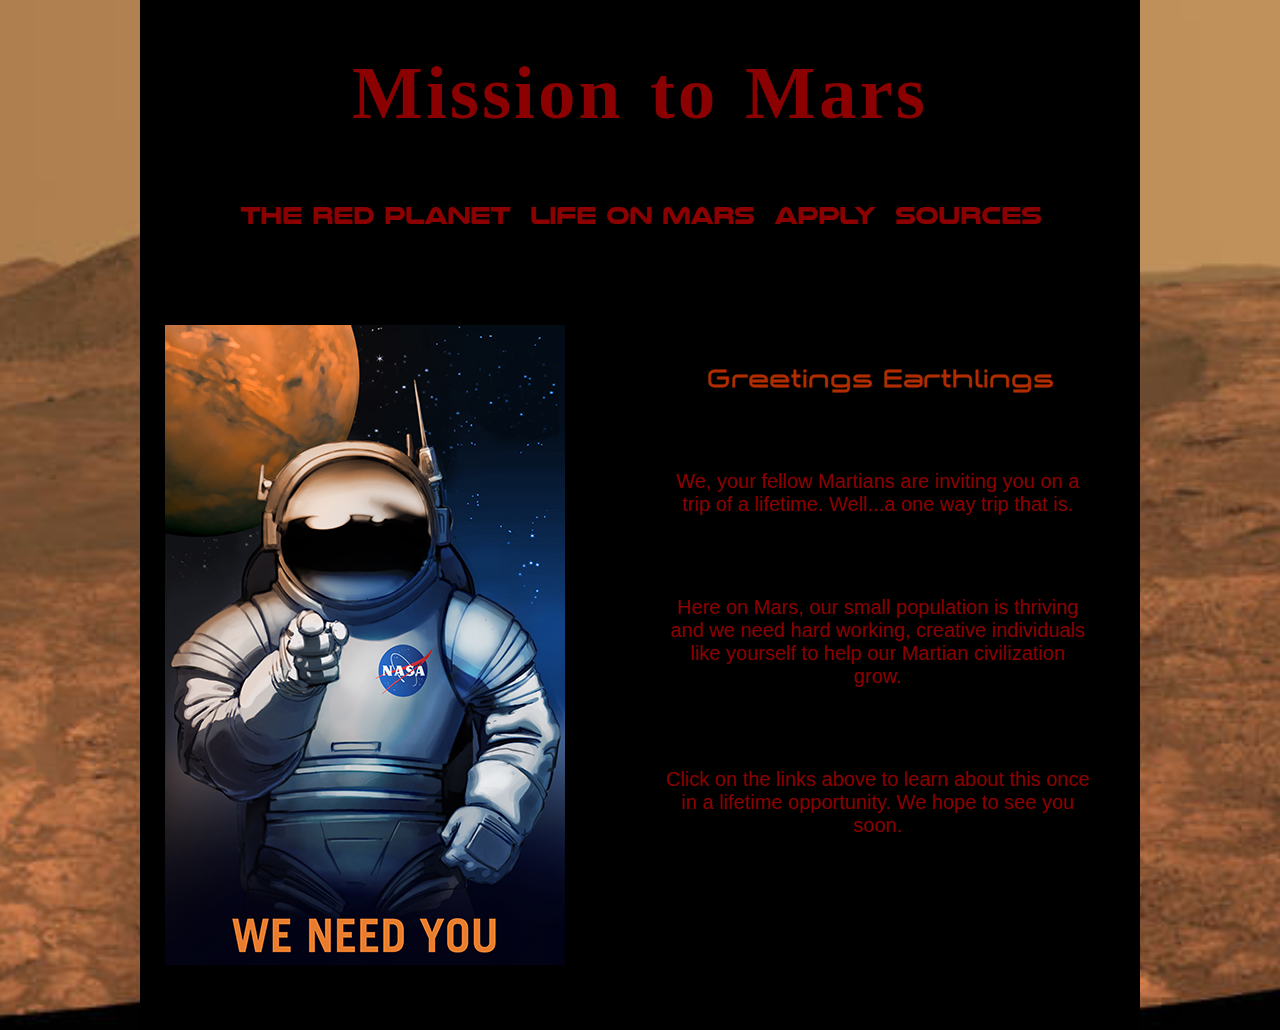
<file: index.html>
<!DOCTYPE html>
<html>
    <head>
        <meta charset="utf-8">
        <title> Mission to Mars </title>
        <link rel="stylesheet" href="css/style.css" type="text/css">
    </head>
    
    <body id ="index-body">
    	<div id="index-background">
    		<div id="index-container">
	            <header id ="index-header"> <strong> Mission to Mars </strong> </header>
	            
	            <nav class="navigation"> 
	                
	                <a class="nav-links" href="theredplanet.html"> The Red Planet </a>
	            
	                <a class="nav-links" href="lifeonmars.html"> Life on Mars </a>
	            
	                <a class="nav-links" href="apply.html"> Apply </a> 
	                
	                <a class="nav-links" href="sources.html"> Sources </a>
	            
	            </nav>
	            
	            <div id="photo">
	            
	                <img id="index-image" src="images/WeNeedYou.jpg" alt="WeNeedYou"> 
	            
	            </div>
	            
	            <article id="index-article">
	                
	                <br>
	                <br> 
	                <br>  
	                
	                <h1 id="index-title"> Greetings Earthlings </h1>

	                <p class="index-p"> We, your fellow Martians are inviting you on a trip of a lifetime. Well...a one way trip that is. </p>
	 
	                <p class="index-p"> Here on Mars, our small population is thriving and we need hard working, creative individuals like yourself to help our Martian civilization grow. </p>
	                
	                <p class="index-p"> Click on the links above to learn about this once in a lifetime opportunity. We hope to see you soon. </p>
	            
	            </article>
        	</div>

    	</div>
    </body>
</html>
</file>
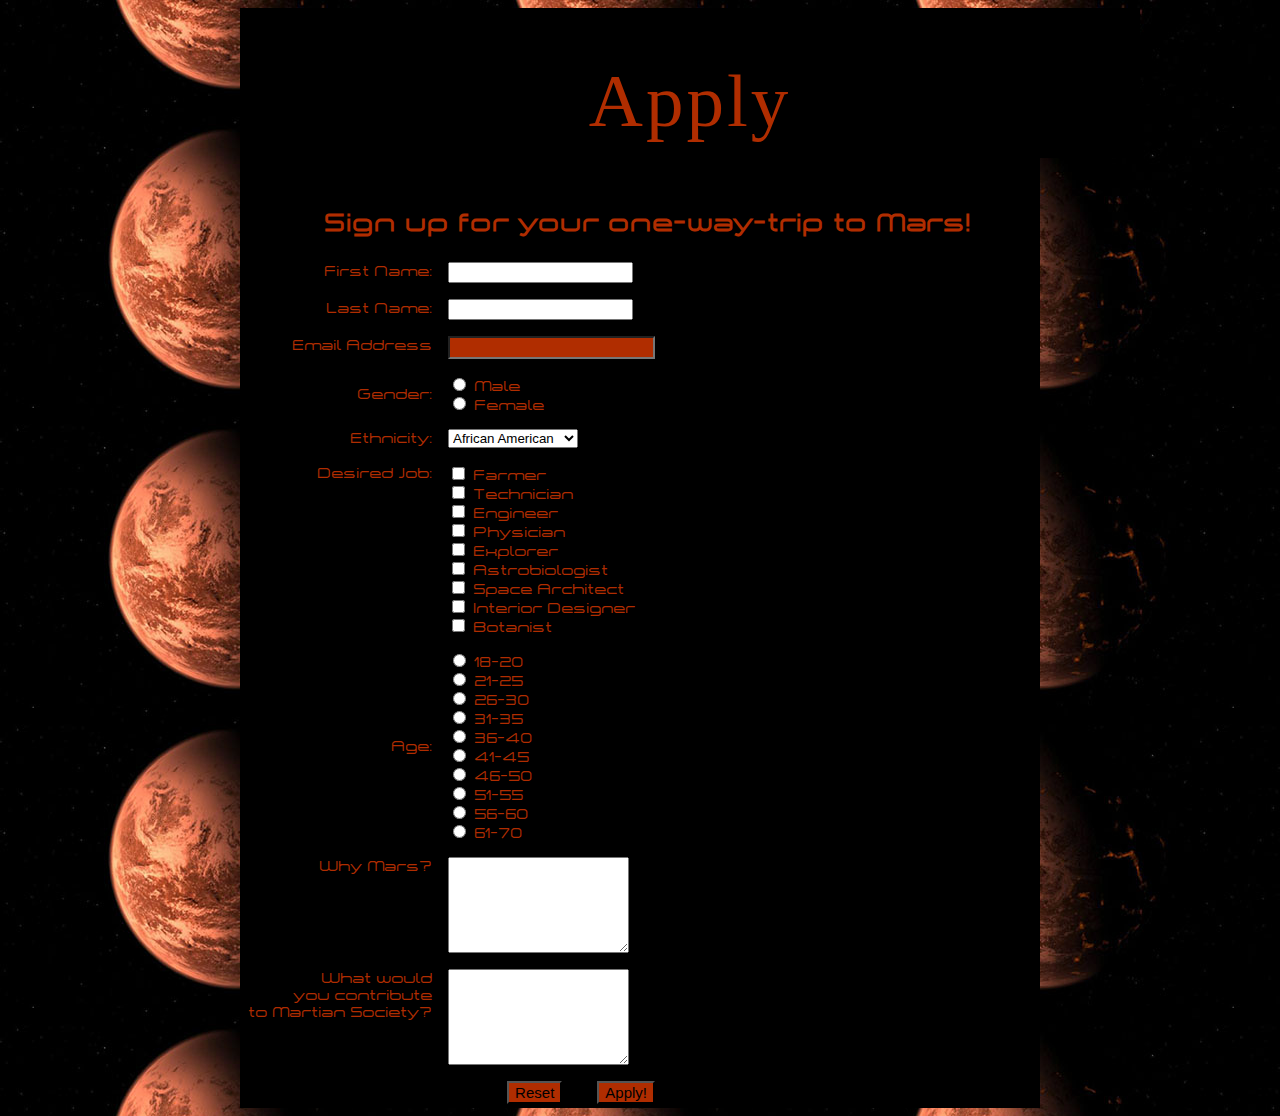
<file: apply.html>
<!DOCTYPE html>
<html>
<head>
    <meta charset="utf-8">
    <title> Apply </title>
    <link rel="stylesheet" href="css/style.css" type="text/css">
</head>
<body id="apply-background">
    <div id="apply-container">
        <header id="apply-header"> Apply </header>
        
        <h1 id="apply-title"> Sign up for your one-way-trip to Mars! </h1>
        
        <form>
            <table id="apply-table" border="0" cellpadding="8" cellspacing="0">
                <tr>
                    <td align="right" valign="top"> First Name: </td>
                    <td> <input type="text" size="20" name="first"> </td>
                </tr>
                
                <tr>
                    <td align="right" valign="top"> Last Name: </td>
                    <td> <input type="text" size="20" name="last"> </td>
                </tr>

                <tr>
                    <td align="right" valign="top"> Email Address </td>
                    <td> <input class="apply-input" type="text" size="20" name="last"> </td>
                </tr>

                <tr>
                    <td align="right"> Gender: </td>
                    <td> 
                        <input class="apply-input" type="radio" name="size" value="small"> Male
                        <br> 
                        <input class="apply-input" type="radio" name="size" value="medium"> Female
                        <br>
                    </tr>

                <tr>
                    <td align="right" valign="top"> Ethnicity: </td>
                    <td> 
                        <select name="ethniticty">
                            
                            <option value="africanamerican"> 
                            African American
                            </option>
                            
                            <option value="indian">
                            Indian
                            </option>
                            
                            <option value="pascificislander">
                            Pacific Islander
                            </option>
                            
                            <option value="white/caucasian">
                            White/Causcasian
                            </option>
                            
                            <option value="nativeamerican">
                            Native American
                            </option>
                            
                            <option value="middleeastern">
                            Middle Eastern
                            </option>
                            
                            <option value="asianamerican"> 
                            Asian American
                            </option>  
                            
                            <option value="northafrican"> 
                            North African
                            </option>  
                        </select>
                    </td>
                </tr>

                <tr>
                    <td align="right" valign="top"> Desired Job: </td>
                    <td> 
                        <input class="apply-input" type="checkbox" name="desiredjobs" value="farmers">
                        Farmer
                        <br>
                        
                        <input class="apply-input" type="checkbox" name="desiredjob" value="technician">
                        Technician
                        <br>
                        
                        <input class="apply-input" type="checkbox" name="desiredjob" value="engineer">
                        Engineer
                        <br>
                        
                        <input class="apply-input" type="checkbox" name="desiredjob" value="physican">
                        Physician
                        <br>
                        
                        <input class="apply-input" type="checkbox" name="desiredjob" value="explorer">
                        Explorer
                        <br>
                        
                        <input class="apply-input" type="checkbox" name="desiredjob" value="astrobiologist">
                        Astrobiologist
                        <br>
                        
                        <input class="apply-input" type="checkbox" name="desiredjob" value="spacearchitect">
                        Space Architect
                        <br>
                        
                        <input class="apply-input" type="checkbox" name="desiredjob" value="interiordesigner">
                        Interior Designer 
                        <br>
                        
                        <input class="apply-input" type="checkbox" name="desiredjob" value="botanist">
                        Botanist
                        <br>
                    </td>
                </tr>

                <tr>
                    <td align="right"> Age: </td>
                    <td>
                        <input class="apply-input" type="radio" name="age" value="18-20">
                        18-20
                        <br> 
                        <input class="apply-input" type="radio" name="age" value="21-25">
                        21-25
                        <br>
                        <input class="apply-input" type="radio" name="age" value="26-30">
                        26-30
                        <br>
                        <input class="apply-input" type="radio" name="age" value="31-35">
                        31-35
                        <br>
                        <input class="apply-input" type="radio" name="size" value="36-40">
                        36-40 
                        <br>
                        <input class="apply-input" type="radio" name="size" value="41-45">
                        41-45 
                        <br>
                        <input class="apply-input" type="radio" name="size" value="46-50">
                        46-50 
                        <br>
                        <input class="apply-input" type="radio" name="size" value="51-55">
                        51-55 
                        <br>
                        <input class="apply-input" type="radio" name="size" value="56-60">
                        56-60 
                        <br>
                        <input class="apply-input" type="radio" name="size" value="61-70">
                        61-70 
                        <br>
                    </td>
                </tr>
        
                <tr>
                    <td align="right" valign="top"> Why Mars? </td>
                    <td> <textarea class="apply-text" rows="6" cols="20"> </textarea> </td>
                </tr>
                
                <tr>
                    <td align="right" valign="top"> What would 
                        <br> you contribute 
                        <br> to Martian Society? 
                    </td>
                    <td> <textarea class="apply-text" rows="6" cols="20"> </textarea> </td>
                </tr>

                <tr>
                    <td colspan="2" align="right">
                        <input class="apply-input" type="reset" value="Reset">
                        &nbsp; &nbsp; &nbsp; 
                        <input class="apply-input" type="submit" value="Apply!">
                    </td>
                </tr>

            </table>
        </form> 
    </div>
</body>
</html>
</file>
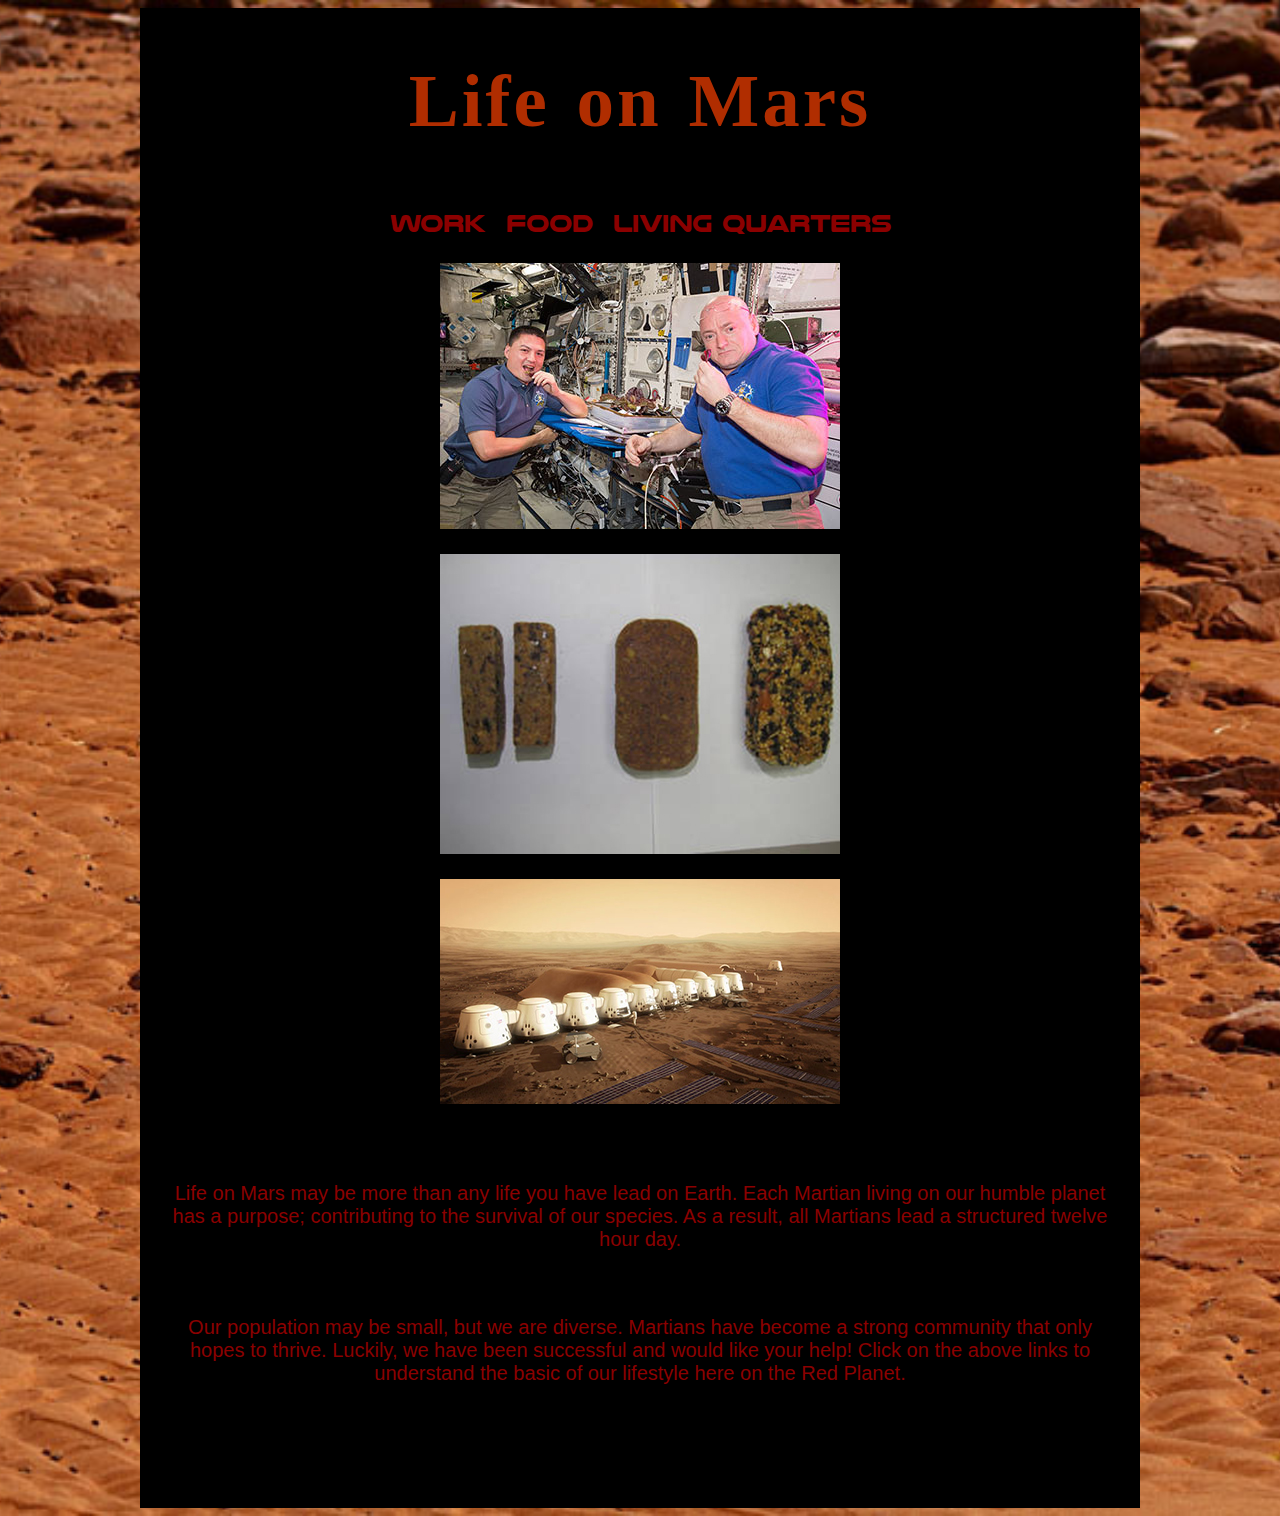
<file: lifeonmars.html>
<!DOCTYPE html>
<html>
<head>
	<meta charset="utf-8">
	<title>Life on Mars</title>
	<link rel="stylesheet" href="css/style.css" type="text/css">
</head>
<body id="life-body">

	<div id="life-container"> 
        
	    <header id="life-header"> 
	    	<strong> Life on Mars </strong> 
	    </header>
	        
	        <nav class="navigation">

	            <a class="nav-links" href="workonmars.html"> Work </a>
	            
	            <a class="nav-links" href="foodonmars.html"> Food </a>
	            
	            <a class="nav-links" href="livingonmars.html"> Living Quarters </a>
	            
	        </nav>
	        
            <img class="life-mars-image" src="images/lifeonmars.jpg" alt="Crew"> 
            
            <img class="life-mars-image" src="images/food.jpg" alt="Food">
            
            <img class="life-mars-image" src="images/livingquarters2.jpg" alt="LivingQuarters"> 
	        
	        <br/> 
	            
	        <p class="life-mars-p"> Life on Mars may be more than any life you have lead on Earth. Each Martian living on our humble planet has a purpose; contributing to the survival of our species. As a result, all Martians lead a structured twelve hour day. </p> 
	        
	        <p class="life-mars-p"> Our population may be small, but we are diverse. Martians have become a strong community that only hopes to thrive. Luckily, we have been successful and would like your help! Click on the above links to understand the basic of our lifestyle here on the Red Planet. 
	        </p>
	          
	       <br/>
            
    </div>

</body>
</html>
</file>
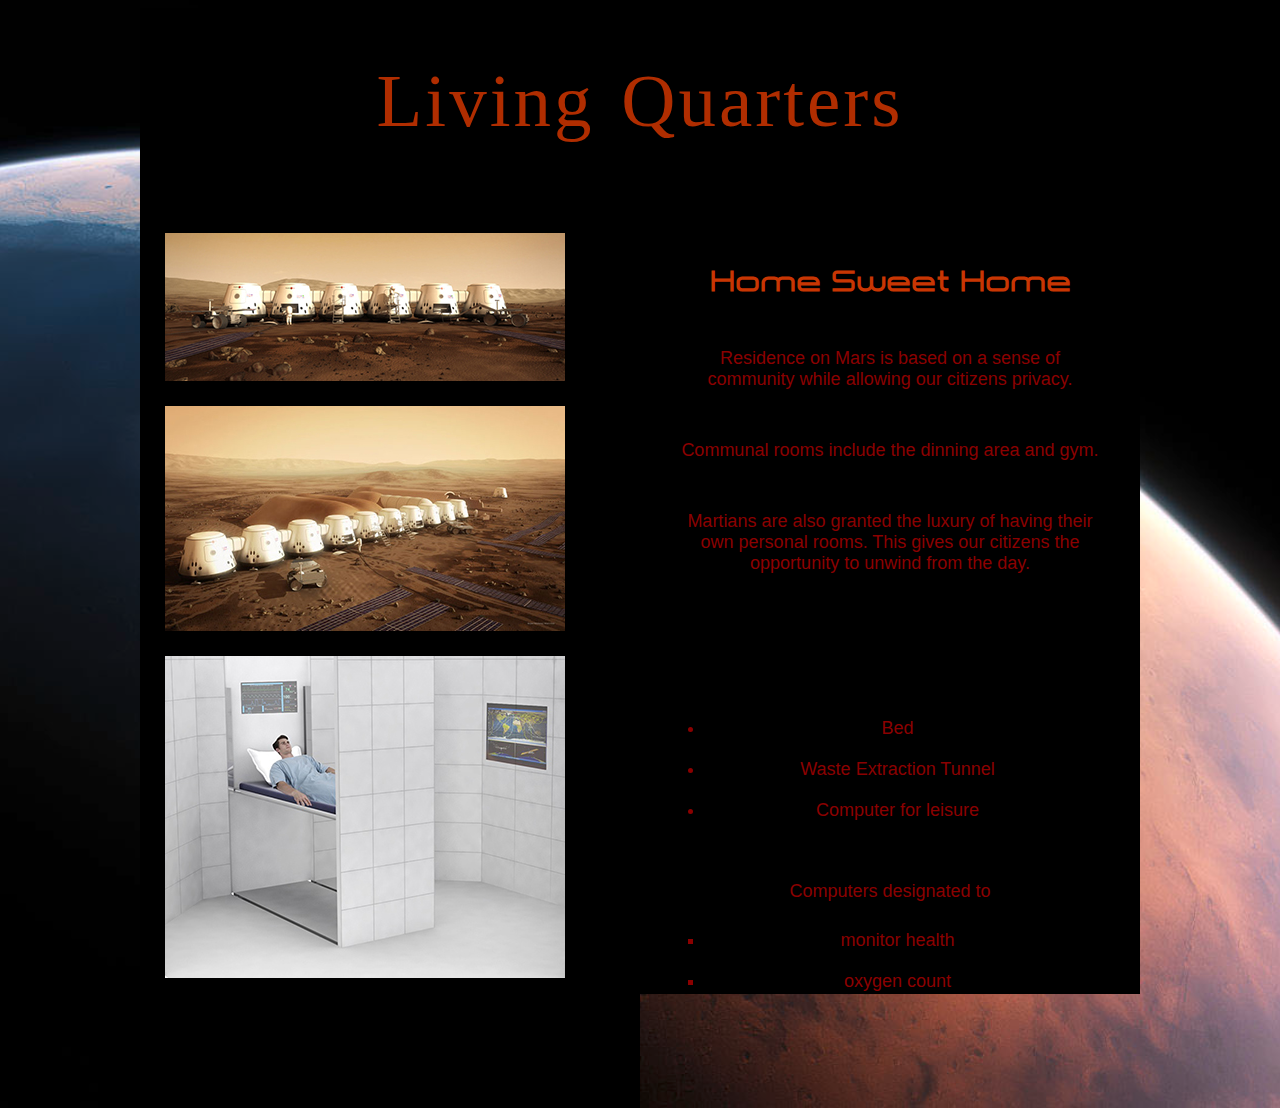
<file: livingonmars.html>
<!DOCTYPE html>
<html>
<head>
    <meta charset="utf-8"> 
    <title> Living Quarters </title>
    <link rel="stylesheet" href="css/style.css" type="text/css">
</head>
    
<body id="living-background">
    <div id="living-container">
        <header id="living-header"> Living Quarters </header>
        
        <div id="living-photo">
        
            <img class="living-photos" src="images/livingquarters.jpg" alt="LivingQuarters">
            <img class="living-photos" src="images/livingquarters2.jpg" alt="ComprehensiveLivingQuartersPic">
            <img class="living-photos" src="images/livingquarters3.jpg" alt="LivingQuartersRoom">
        
        </div>
    
    <br> 
    <br> 
    
        <div id="living-facts">
        
            <h1 class="living-title"> Home Sweet Home </h1>
            
                <p class="living-p"> Residence on Mars is based on a sense of community while allowing our citizens privacy. 
                </p>
            
                <p class="living-p"> Communal rooms include the dinning area and gym. </p>
                
                <p class="living-p"> Martians are also granted the luxury of having their own personal rooms. This gives our citizens the opportunity to unwind from the day. </p>
                
                <br> 
                <br> 
                
                <h1> Room Ammenities </h1>
                
                
                    <ul style="cirlce"> 
                        <li class="living-list"> Bed </li>
                        <li class="living-list"> Waste Extraction Tunnel</li>
                        <li class="living-list"> Computer for leisure</li>
                    </ul>
                
               
                <p class="living-p"> Computers designated to </p>
                 
                    <ul style="list-style-type:square"> 
                        <li class="living-list"> monitor health </li>
                        <li class="living-list"> oxygen count </li>
                        <li class="living-list"> live updates of Earth </li>
                    </ul>
                
                <p class="living-p"> The living quarters may be simple, however everyone needs their space in Mars. </p>
        
       </div>
    </div>
    </body>
</html>
</file>
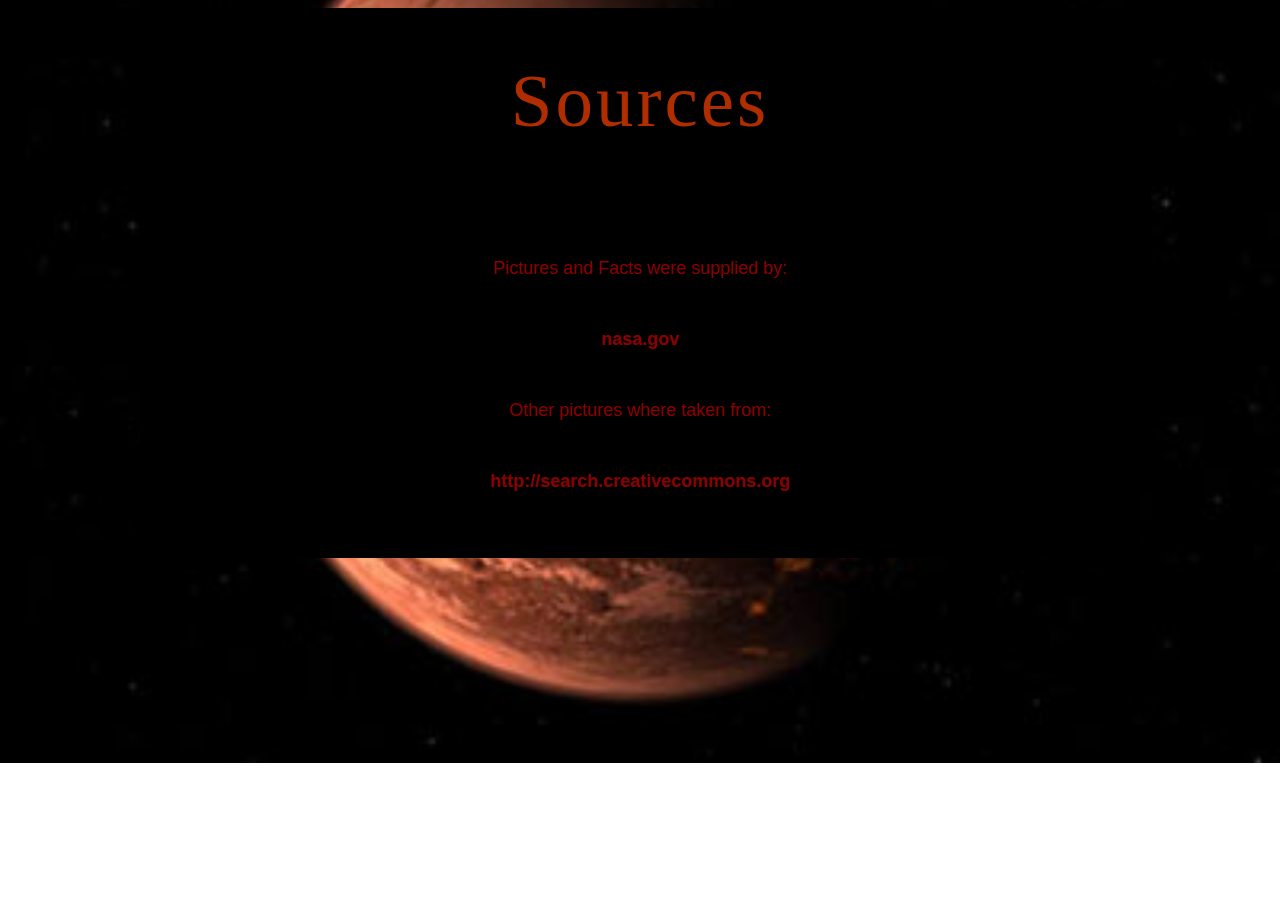
<file: sources.html>
<!DOCTYPE html>
<html>
<head>
    <meta charset="utf-8">
    <link rel="stylesheet" href="css/style.css" type="text/css">
</head>
<body id="sources-background">
    <div id="sources-container"> 
        <header id="sources-header"> Sources </header>
    
            <p class="sources-p"> Pictures and Facts were supplied by: </p>

                <h6 class="sources-links"> nasa.gov </h6>
        
            <p class="sources-p"> Other pictures where taken from: </p>
        
                <h6 class="sources-links"> http://search.creativecommons.org</h6>
    </div>
</body> 
</html>
</file>
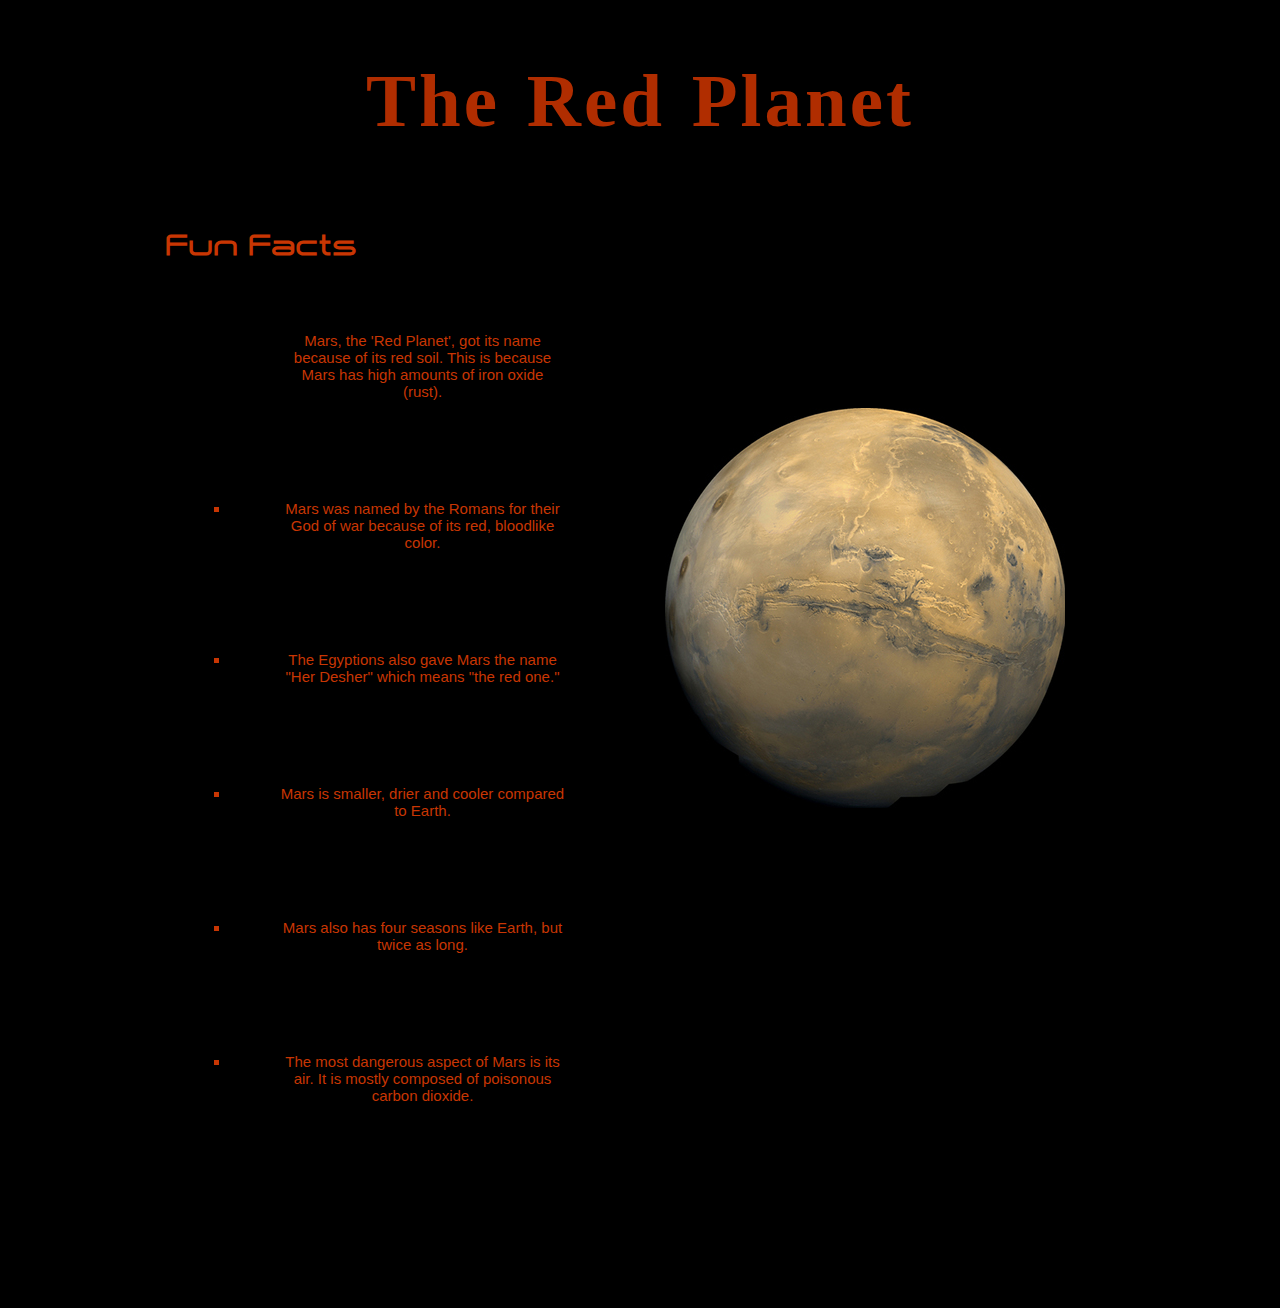
<file: theredplanet.html>
<!DOCTYPE html>
<html>
    <head>
        <meta charset="utf-8">
        <title> The Red Planet </title>
        <link rel="stylesheet" href="css/style.css" type="text/css">
    </head>
    <body id="red-planet-body"> 
        <div id="red-planet-container"> 
        
            <header id="red-planet-header"> <strong> The Red Planet </strong> </header>
                
            <div id="red-planet-photo-container">
                <img id="red-planet-image" src="images/welcomehomemars.jpg" alt="WelcomeHome"> 
            </div>
          
            <div id="red-planet-facts">     
                <h1 id="red-planet-title"> Fun Facts  </h1>
                
                <ul style="list-style-type:square">
                    <l1 class="red-planet-list"> Mars, the 'Red Planet', got its name because of its red soil. This is because Mars has high amounts of iron oxide (rust). </l1>
                    
                    <li class="red-planet-list"> Mars was named by the Romans for their God of war because of its red, bloodlike color. </li>
                    
                    <li class="red-planet-list"> The Egyptions also gave Mars the name "Her Desher" which means "the red one." </li>
                    
                    <li class="red-planet-list"> Mars is smaller, drier and cooler compared to Earth. </li>
                    
                    <li class="red-planet-list"> Mars also has four seasons like Earth, but twice as long. </li>
                    
                    <li class="red-planet-list"> The most dangerous aspect of Mars is its air. It is mostly composed of poisonous carbon dioxide. </li>
                    
                    <li class="red-planet-list"> Mars has two moons, Phobos and Deimos. </li>
                    
                    <li class="red-planet-list"> Mars has one the largest volcanos in our solar system, Olympus Mons. </li>
                    
                </ul>
            </div>
        </div>
    </body> 
</html>
</file>
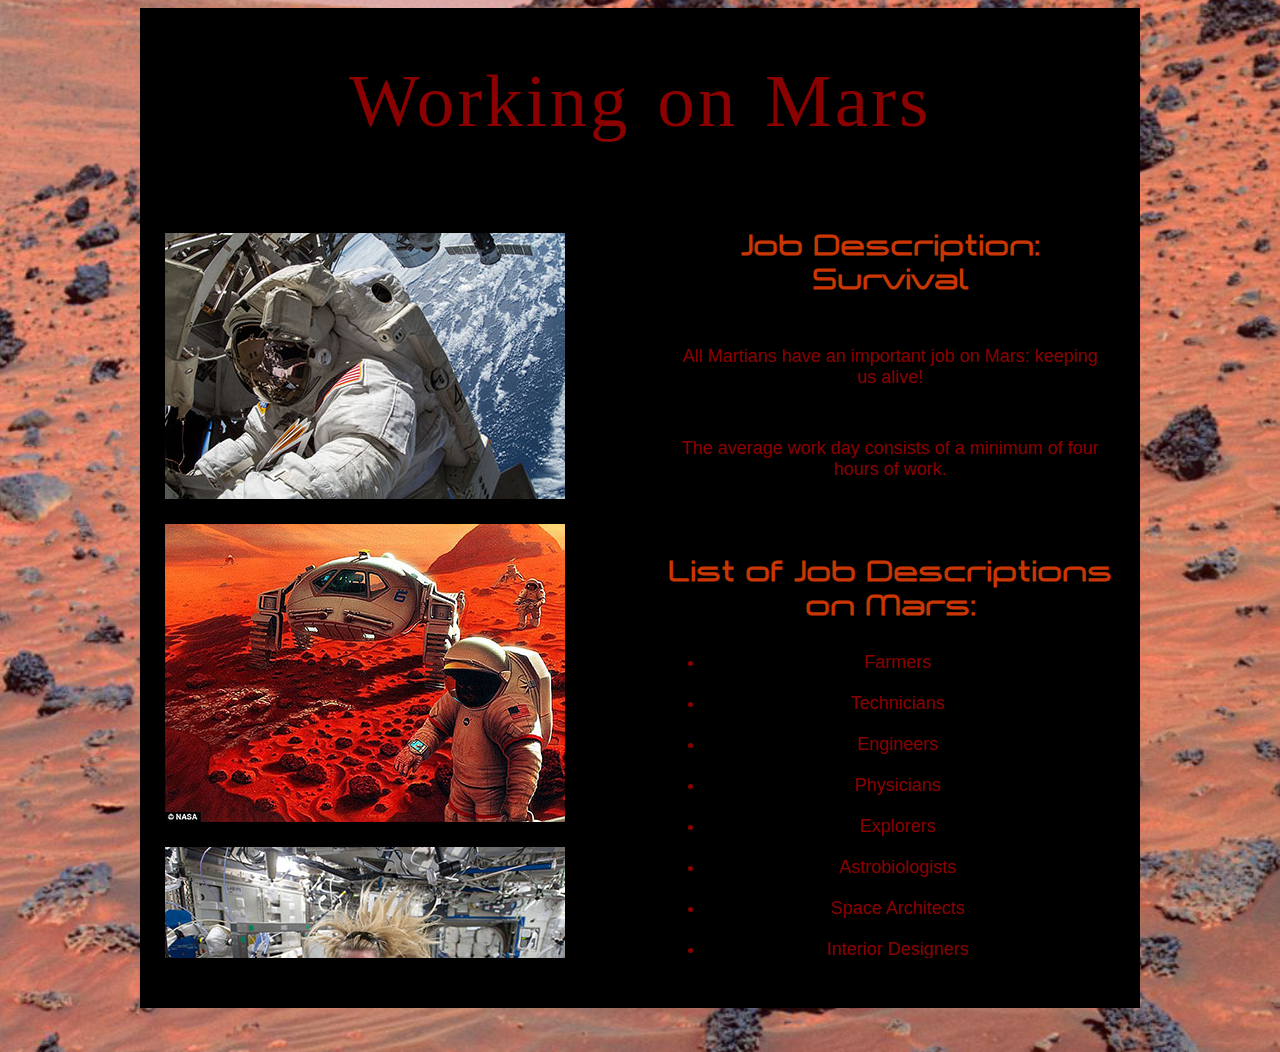
<file: workonmars.html>
<!DOCTYPE html>
<html>
<head>
	<meta charset="utf-8">
	<title>Working on Mars</title>
	<link rel="stylesheet" href="css/style.css" type="text/css">
</head>
<body id="work-background">
	<div id="work-container">     
        <header id="work-header"> Working on Mars </header>
        
        <div id="work-photo">
        
	        <img class="working-photos" src="images/astronautworkingoutside.jpg" alt="AstronautWorking">
	        <img class="working-photos" src="images/workingonmars.jpg" alt="MarsExplorers">
	        <img class="working-photos" src="images/femaleworkingmars.jpg" alt="FemaleAstronaut"> 
        </div>
        
        <div id="work-facts"> 
        
	        <h1 id="work-title"> Job Description: Survival </h1>
	        
		        <p class="work-p"> All Martians have an important job on Mars: keeping us alive! </p>
		        
		        <p class="work-p"> The average work day consists of a minimum of four hours of work. </p>
	        
	        <br>
	        <br> 
	        
	        <h1 id ="work-title"> List of Job Descriptions on Mars: </h1>
	            <ul style="cirlce"> 
	                <li class="work-list"> Farmers </li>
	                <li class="work-list"> Technicians </li>
	                <li class="work-list"> Engineers </li>
	                <li class="work-list"> Physicians </li>
	                <li class="work-list"> Explorers </li>
	                <li class="work-list"> Astrobiologists </li>
	                <li class="work-list"> Space Architects </li>
	                <li class="work-list"> Interior Designers </li>
	                <li class="work-list"> Botanist </li>
	        	</ul>
        </div>
        
    </div>

    <br/>
    <br/>
    
</body>
</html>
</file>
<file: css/style.css>
#index-body {
	height: 100%;
	margin: 0;
}

@font-face {font-family: AlienLeauge; 
    src: url(../fonts/alienleague.ttf); 
}

@font-face {font-family: NulShock;
    src: url(../fonts/nulshock.ttf); 
}

@font-face {font-family: ASpace; 
    src: url(../fonts/aspace.ttf); 
}

#index-background {
	background-image:url(../images/mars.jpg);

	height: 100%;

	background-position: center;
	background-repeat: no-repeat;
	background-size: cover;
    background-blend-mode: color;
    overflow: auto;
}

#index-container {
	position: static;
    width: 1000px;
    height: 800px;
    background-color: black; 
    margin-left: auto;
    margin-right: auto;
}

#index-header {
	position: static;
    width: 900px ;
    height: 100px ; 
    background-color: black ; 

    font-family: AlienLeague;
    color: darkred; 
    text-align: center;  
    font-size: 75px;
    letter-spacing: 3px;
    word-spacing: 5px;
    padding: 50px;
    text-emphasis: bold;
}

.navigation {
	position: static;
            
    color: darkred; 
    font-family: NulShock;
    text-align: center; 
    font-size: 25px;
    
    margin-left: auto;
    margin-right: auto;
    margin-top: auto;
    margin-bottom: inherit; 
    
    background-color: black;
}

.nav-links {
	font-size: 25px;
	position: static; 

	text-align: left; 
	text-decoration: none; 
	font-family: NulShock; 
	color: darkred; 
	padding: 5px;
}

nav a:link {
	color: darkred;
}

nav a:visited {
	color: darkred; 
}

nav a:hover {
	color: darkorange;
	background-color: black; ;
	border-radius: 5px;
	font-size: 30px; 
}

nav a:active {
	color: black;
	background-color: darkgoldenrod; ; 
	font-style: normal; 
}

#photo {
    position: static;
    width: 450px;
    height: 730px;
    background-color: black; 
    float: left;

    overflow: auto;
    margin-top: 70px; 
    padding-left: 25px;
    padding-right: 25px;
    text-align: left;
}

#index-article {
    position: static;
    width: 450px;
    height: 800px;
    float: right;  
    background-color: black;
     
    overflow: auto; 
    padding-left: 25px;
    padding-right: 25px;
    text-align: center;
}

#index-title {
    font-family: ASpace; 
    font-size: 25px;
    text-align: center; 
    float: right; 


    margin-right: 60px; 
    margin-top: 80px; 
    color: #B02D00;
}

.index-p {
    font-family: Helvetica;
    font-size: 20px;
    text-align: center; 
    float: right;

    margin-right: 25px;
    margin-top: 60px; 
    color: darkred;
}

#index-image {
    display: block;
    padding-top: 25px;
    margin: left;
}

/*red planet starts bellow */

#red-planet-body {
    background-color: black;
}

#red-planet-container {
    position: static;
    width: 1000px;
    height: 1000px;
    background-color: black; 
    margin-left: auto;
    margin-right: auto;
}

#red-planet-header {
    position: static;
    width: 900px ;
    height: 100px ; 
    background-color: black ; 

    font-family: AlienLeague;
    color: #B02D00; 
    text-align: center;  
    font-size: 75px;
    letter-spacing: 3px;
    word-spacing: 5px;
    padding: 50px;
    text-emphasis: bold
}

#red-planet-photo-container {
    position: static;
    width: 450px;
    height: 950px;
    float: right;

    overflow: auto;
    padding-right: 25px;
    margin-top: 150px;
}

#red-planet-image {
    display: block;
    padding-top: 50px;
    margin: right;
}

#red-planet-facts {
    position: static;
    width: 450px;
    height: 950px;
    background-color: black;

    overflow: auto;
    padding-left: 25px;
    padding-right: 25px;
    text-align: left;
}

#red-planet-title {
    font-family: ASpace; 
    font-size: 30px;
    text-align: center;
    float: left; 

    margin-right: 60px;  
    color: #C83603;
}

.red-planet-list {
    font-family: Arial;
    font-size: 15px;
    float: left; 
    color: #C83603;
    text-align: center; 
    padding: 50px; 
    margin-left: 25px;
}

/*Red Planet ends*/

/*Life on Mars starts */

#life-body {

    background-image:url(../images/marssurface2.jpg);

    height: 100%;

    background-position: center;
    background-repeat: no-repeat;
    background-size: cover;
    background-blend-mode: color;
    overflow: auto;
}

#life-container {
    position: static;
    width: 1000px;
    height: 1500px;
    background-color: black; 
    margin-left: auto;
    margin-right: auto;
}

#life-header {
    position: static;
    width: 900px ;
    height: 100px ; 
    background-color: black ; 

    font-family: AlienLeague;
    color: #B02D00; 
    text-align: center;  
    font-size: 75px;
    letter-spacing: 3px;
    word-spacing: 5px;
    padding: 50px;
    text-emphasis: bold;
}

.life-mars-image {
    display: block; 
    margin: auto; 
    padding-top: 25px;
    padding-left: 5px;
    padding-right: 5px;
}

.life-mars-p {
    background-color: black;
    font-family: Helvetica;
    font-size: 20px;
    text-align: center; 
    float: right;

    margin-right: 30px;
    margin-left: 30px; 
    margin-top: 60px; 
    margin-bottom: 5px; 
    color: darkred;
}

/* Life on Mars ends */ 

/* Work on Mars starts */ 

#work-background {
    background-image:url(../images/marsrocks.jpg);

    height: 100%;

    background-position: center;
    background-repeat: no-repeat;
    background-size: cover;
    background-blend-mode: color;
    overflow: auto;
}

#work-container {
    position: static;
    width: 1000px;
    height: 1000px;
    background-color: black; 
    margin-left: auto;
    margin-right: auto;
}

#work-header {
    position: static;
    width: 900px ;
    height: 100px ; 
    background-color: black ; 

    font-family: AlienLeague;
    color: darkred; 
    text-align: center;  
    font-size: 75px;
    letter-spacing: 3px;
    word-spacing: 5px;
    padding: 50px;
    text-emphasis: bold;
}

#work-photo {
    position: static;
    width: 450px;
    height: 750px;
    background-color: black; 
    float: left;

    overflow: auto;
    padding-left: 25px;
    padding-right: 25px;
    text-align: left;
}

.working-photos {
    display: block;
    padding-top: 25px;
    margin: left;
}

#work-facts {
    position: static;
    width: 450px;
    height: 750px;
    background-color: black;

    overflow: auto;
    padding-left: 25px;
    padding-right: 25px;
    text-align: right; 
}

#work-title {
    font-family: ASpace; 
    font-size: 30px;
    text-align: center;  
    color: #C83603;
}

.work-p {
    font-family: Arial;
    font-size: 18px;
    text-align: center; 
    float: center;

    margin-right: 15px;
    margin-left: 15px; 
    margin-top: 50px; 
    color: darkred;
}

.work-list {
    font-family: sans-serif;
    font-size: 18px;
    float: center; 
    color: darkred;
    text-align: center; 
    padding: 10px; 
    margin-right: 25px;
}

/* Work on Mars ends */

/* Food on Mars starts */ 

#food-background {
    background-image:url(../images/marscrater.jpg);

    height: 100%;

    background-position: center;
    background-repeat: no-repeat;
    background-size: cover;
    background-blend-mode: color;
    overflow: auto;
}

#food-container {
    position: static;
    width: 1000px;
    height: 800px;
    background-color: black; 
    margin-left: auto;
    margin-right: auto;
}

#food-header {
    position: static;
    width: 900px ;
    height: 100px ; 
    background-color: black ; 

    font-family: AlienLeague;
    color: #B02D00; 
    text-align: center;  
    font-size: 75px;
    letter-spacing: 3px;
    word-spacing: 5px;
    padding: 50px;
    text-emphasis: bold;
}

#food-photo {
    position: static;
    width: 450px;
    height: 750px;
    background-color: black;    
    float: left;

    overflow: auto;
    padding-left: 25px;
    padding-right: 25px;
    text-align: left; 
}

.food-photos {
    display: block;
    padding-top: 25px;
    margin: left;
}

#food-facts {
    position: static;
    width: 450px;
    height: 750px;
    background-color: black;

    overflow: auto;
    padding-left: 25px;
    padding-right: 25px;
    text-align: right; 
}

.food-titles {
    font-family: ASpace; 
    font-size: 30px;
    text-align: center;  
    color: #C83603;
}

.food-p {
    font-family: Arial;
    font-size: 18px;
    text-align: center; 
    float: center;

    margin-right: 15px;
    margin-left: 15px; 
    margin-top: 50px; 
    color: darkred; 
}

.food-list {
    font-family: sans-serif;
    font-size: 18px;
    float: center; 
    color: darkred;
    text-align: center; 
    padding: 10px; 
    margin-right: 25px;
}

/* Food on Mars ends */

/*Living on Mars starts*/ 

#living-background {
    background-image:url(../images/marsliving.jpg);

    height: 100%;

    background-position: center;
    background-repeat: no-repeat;
    background-size: cover;
    background-blend-mode: color;
    overflow: auto;
}

#living-container {
    position: static;
    width: 1000px;
    height: 800px;
    background-color: black; 
    margin-left: auto;
    margin-right: auto;
}

#living-header {
    position: static;
    width: 900px ;
    height: 100px ; 
    background-color: black ; 

    font-family: AlienLeague;
    color: #B02D00; 
    text-align: center;  
    font-size: 75px;
    letter-spacing: 3px;
    word-spacing: 5px;
    padding: 50px;
    text-emphasis: bold;
}

#living-photo {
    position: static;
    width: 450px;
    height: 900px;
    background-color: black; 
    float: left;

    overflow: auto;
    padding-left: 25px;
    padding-right: 25px;
    text-align: left;
}

.living-photos {
    display: block;
    padding-top: 25px;
    margin: left;
}

#living-facts {
    position: static;
    width: 450px;
    height: 750px;
    background-color: black;

    overflow: auto;
    padding-left: 25px;
    padding-right: 25px;
    text-align: right;
}

.living-title {
    font-family: ASpace; 
    font-size: 30px;
    text-align: center;  
    color: #C83603;
}

.living-p {
    font-family: Arial;
    font-size: 18px;
    text-align: center; 
    float: center;

    margin-right: 15px;
    margin-left: 15px; 
    margin-top: 50px; 
    color: darkred; 
}

.living-list {
    font-family: sans-serif;
    font-size: 18px;
    float: center; 
    color: darkred;
    text-align: center; 
    padding: 10px; 
    margin-right: 25px;
}

/* Living on Mars ends */ 

/* Apply to Mars starts */

#apply-background {
    background-image:url(../images/marsplanet.jpg);

    /*height: 100%;*/

    background-position: center;
    background-repeat: repeat;
/*    background-size: cover;*/
    background-blend-mode: color;
    overflow: auto;
}

#apply-container {
    position: static;
    width: 800px;
    height: 1100px;
    background-color: black; 
    margin-left: auto;
    margin-right: auto;
}

#apply-header {
    position: static;
    width: 800px ;
    height: 50px ; 
    background-color: black ; 

    font-family: AlienLeague;
    color: #B02D00; 
    text-align: center;  
    font-size: 75px;
    letter-spacing: 3px;
    word-spacing: 5px;
    padding: 50px;
    text-emphasis: bold;
}

#apply-title {
    font-family: ASpace; 
    font-size: 25px;
    text-align: center; 
    float: center; 
    margin-right: 25px; 
    margin-left: 40px;
    margin-top: 50px; 
    color: #B02D00;
}

#apply-table {
    font-family: Aspace;
    font-size: 15px;
    color: #B02D00; 
}

.apply-text {
    text-align: left; 
    float: left;
}

.apply-input {
    background-color: #B02D00; 
    color: black;
    font-size: 15px;
}

/* Apply to Mars ends */

#sources-background {
    background-image:url(../images/marsplanet.jpg);

    height: 100%;

    background-position: center;
    background-repeat: no-repeat;
    background-size: cover;
    background-blend-mode: color;
    overflow: auto;
}

#sources-container {
    position: static;
    width: 1000px;
    height: 550px;
    background-color: black; 
    margin-left: auto;
    margin-right: auto;
}

#sources-header {
    position: static;
    width: 900px ;
    height: 100px ; 
    background-color: black ; 

    font-family: AlienLeague;
    color: #B02D00; 
    text-align: center;  
    font-size: 75px;
    letter-spacing: 3px;
    word-spacing: 5px;
    padding: 50px;
    text-emphasis: bold;
}

.sources-p {
    font-family: Arial;
    font-size: 18px;
    text-align: center; 
    float: center;

    margin-right: 15px;
    margin-left: 15px; 
    margin-top: 50px; 
    color: darkred; 
}

.sources-links {
    font-family: Arial;
    font-size: 18px;
    text-align: center; 
    float: center;

    margin-right: 15px;
    margin-left: 15px; 
    margin-top: 50px; 
    color: darkred;
}
</file>
